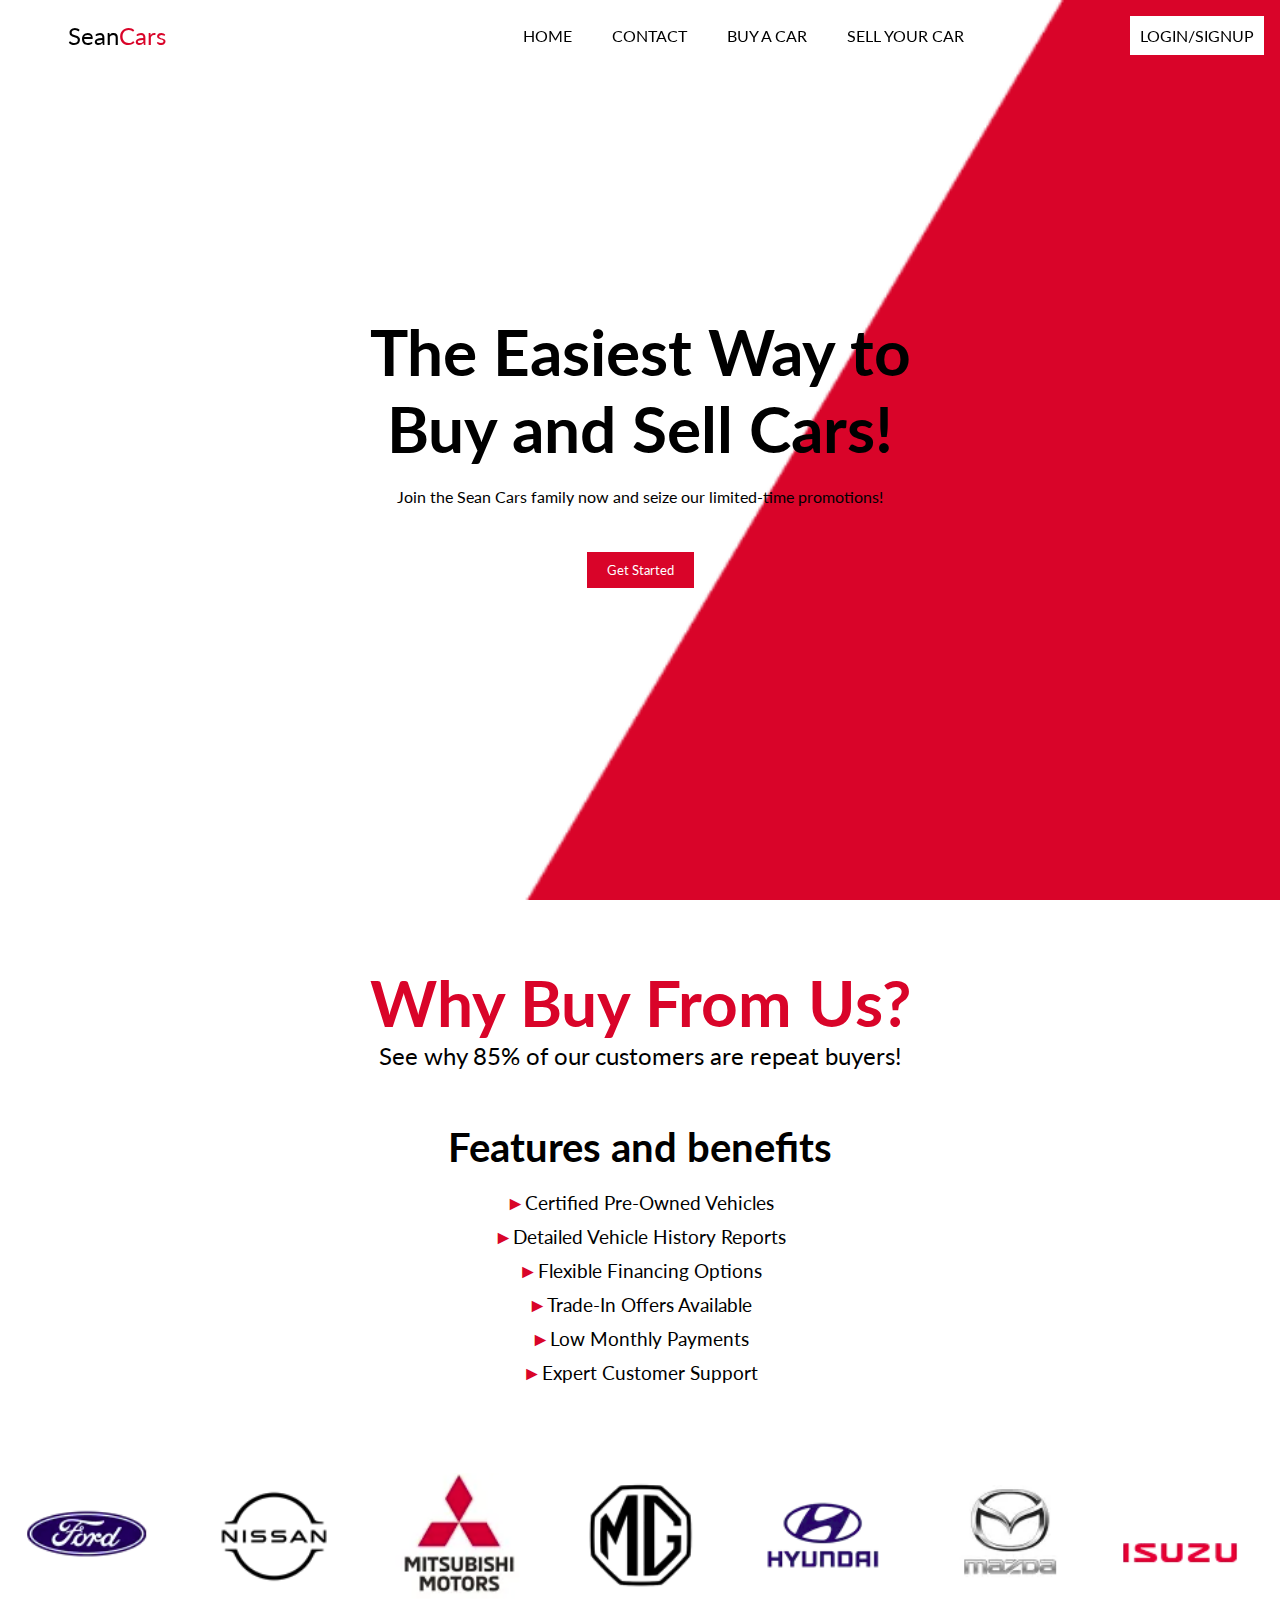
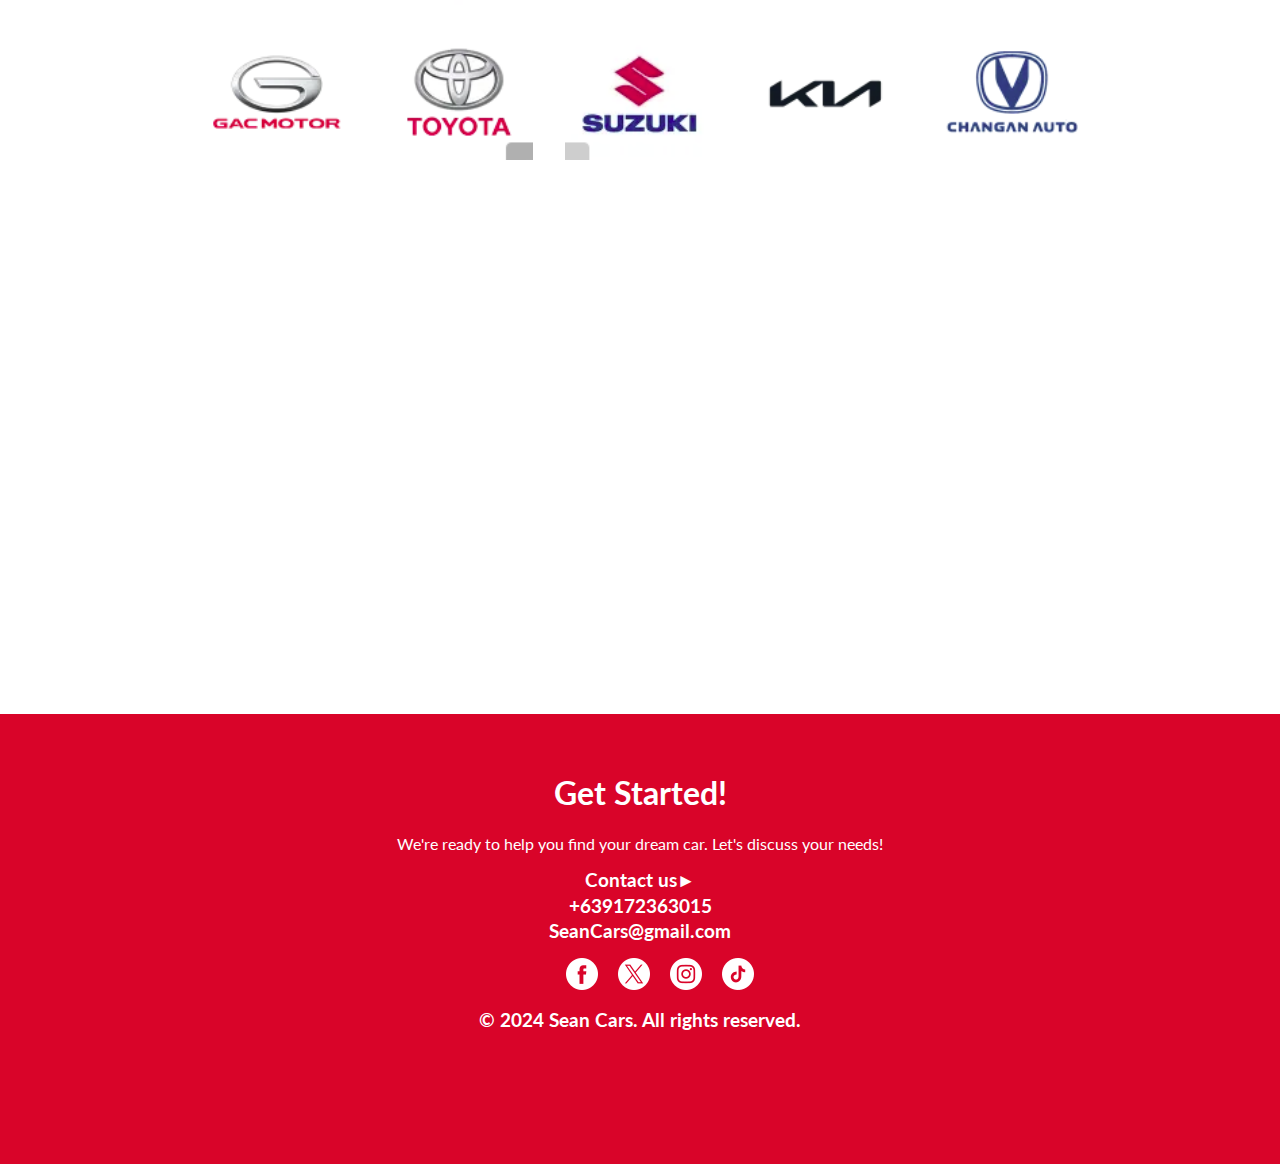
<file: index.html>
<!DOCTYPE html>
<html lang="en">
<head>
    <meta charset="UTF-8">
    <meta name="viewport" content="width=device-width, initial-scale=1.0">
    <title>SeanCars</title>
    <link rel="stylesheet" href="style.css">
    <link rel="stylesheet" href="https://cdnjs.cloudflare.com/ajax/libs/font-awesome/5.15.4/css/all.min.css">
</head>
<body>
    <header>
        
        

        <nav>
            <a href="index.html">    
                <p id="logo" style="margin-left: 3rem;">Sean<span>Cars</span></p>
            </a>
          
            <input type="checkbox" id="sidebar-active" style="visibility: hidden;">
            <label for="sidebar-active" class="open-sidebar-button">
                <svg xmlns="http://www.w3.org/2000/svg" height="32px" viewBox="0 -960 960 960" width="32px" fill="#d90429">
                    <path d="M120-240v-80h720v80H120Zm0-200v-80h720v80H120Zm0-200v-80h720v80H120Z" />
                </svg>
            </label>
    
            <div class="links-container">
                <label for="sidebar-active" class="close-sidebar-button">
                    <svg xmlns="http://www.w3.org/2000/svg" height="24px" viewBox="0 -960 960 960" width="24px" fill="#d90429"><path d="m256-200-56-56 224-224-224-224 56-56 224 224 224-224 56 56-224 224 224 224-56 56-224-224-224 224Z"/></svg>
                </label>
    
                <li><a href="index.html" class="active">HOME</a></li>
                <li><a href="#CONTACT">CONTACT</a></li>
                <li><a href="buy.html">BUY A CAR</a></li>
                <li><a href="sell.html">SELL YOUR CAR</a></li>
                <button class="logSign" id="loginButton" style="visibility: visible;" onclick="openLogin()">LOGIN/SIGNUP</button>
            </div>
           
        </nav>
    </header>


    <div class="bodySignup" style="display: none;">
        <div class="signUp-form">
            <h2>SIGNUP</h2>
            <p id="closeBtn" onclick="closeBTN()" style="color: red;">x</p>
            <form id="userForm" method="GET" >
                <label for="fullName">Full Name:</label>
                <input type="text" id="fullName" name="fullName" required placeholder="Enter your full name">
        
                <label for="email">Email:</label>
                <input type="text" id="email" name="email" required placeholder="Enter your email address">
        
                <label for="contactNo">Contact Number:</label>
                <input type="tel" id="contactNo" name="contactNo" required placeholder="Enter your contact number">

                <label for="password">Password:</label>
                <input type="password" id="password" name="password" required placeholder="Enter your password">
                
                <label for="re-password">Confirm Password:</label>
                <input type="password" id="re-password" name="re-password" required placeholder="Confirm your password">

                <p>Already have an account?<span class="loginPage" onclick="openLogin()">Login</span></p>
                <button type="submit" onclick="handleSignup()">CREATE</button>
            </form>
        </div>
    </div> 


     <div class="bodyLogin" style="display: none;">
        <div class="login-form">
            <h2>LOGIN</h2>
            <p id="closeBtn" onclick="closeBTN()" style="color: red;">x</p>
            <form id="userForm" method="GET">
                
                <label for="email">Email or Phone:</label>
                <input type="email" id="email" name="email" required placeholder="Enter your address">
        
                
                <label for="password">Password:</label>
                <input type="password" id="password" name="password" required placeholder="Enter your password">

                

                <p>Dont have an account?<span class="loginPage" onclick="openSignup()">Create account</span></p>
                <button type="submit" onclick="handleLogin(event)">LOGIN</button>
            </form>
        </div>
    </div>


    <section id="banner">

        <h1>The Easiest Way to <br> Buy and Sell Cars!</span></h1>
        <p>Join the Sean Cars family now and seize our limited-time promotions!</p>
        <button onclick="openLogin()">Get Started</button>
    </section>

    <div class="about_us">
        <div class="head">
            <h1>Why Buy From Us?</h1>
            <p>See why 85% of our customers are repeat buyers!</p>
        </div>

        <div class="features" >
            <h2>Features and benefits</h2>
            
            <ul >
                <li><span>►</span>Certified Pre-Owned Vehicles</li>
                <li><span>►</span>Detailed Vehicle History Reports</li>
                <li><span>►</span>Flexible Financing Options</li>
                <li><span>►</span>Trade-In Offers Available</li>
                <li><span>►</span>Low Monthly Payments</li>
                <li><span>►</span>Expert Customer Support</li>
                <br>
                <br>
            </ul>
        </div>

        <div class="partner_companies">
            <img src="asset/companies/ford.png" alt="">
            <img src="asset/companies/nissan.png" alt="">
            <img src="asset/companies/mitsu.png" alt="">
            <img src="asset/companies/mg.png" alt="">
            <img src="asset/companies/hyundai.png" alt="">
            <img src="asset/companies/mazoa.png" alt="">
        

        
            <img src="asset/companies/isuzu.png" alt="">
            <img src="asset/companies/gacmotor.png" alt="">
            <img src="asset/companies/toyota.png" alt="">
            <img src="asset/companies/suzuki.png" alt="">
            <img src="asset/companies/kn.png" alt="">
            <img src="asset/companies/chang.png" alt="">

        </div>



        

        
    </div>



    <div class="contact_us">
        <br>
        <br>

        <h1>Get Started!</h1>
        <p>We're ready to help you find your dream car. Let's discuss your needs!</p>
        <h3>Contact us►</h3>
        <h3>+639172363015</h3>
        <h3>SeanCars@gmail.com</h3>

        <div class="social_links">
            <ul>
                <a href="http://www.facebook.com" target="_blank" rel="noopener noreferrer"><img src="asset/icons/facebook.png" alt=""></a>
                <a href="http://www.x.com" target="_blank" rel="noopener noreferrer"><img src="asset/icons/x.png" alt=""></a>
                <a href="http://www.instagram.com" target="_blank" rel="noopener noreferrer"><img src="asset/icons/instagram.png" alt=""></a>
                <a href="http://www.tiktok.com" target="_blank" rel="noopener noreferrer"><img src="asset/icons/tiktok.png" alt=""></a>
            </ul>
        </div>
        <h3 id="CONTACT">© 2024 Sean Cars. All rights reserved.
        </h3>
        
    </div> 
    





    <script src="script.js" defer></script>
   
</body>
</html>
</file>
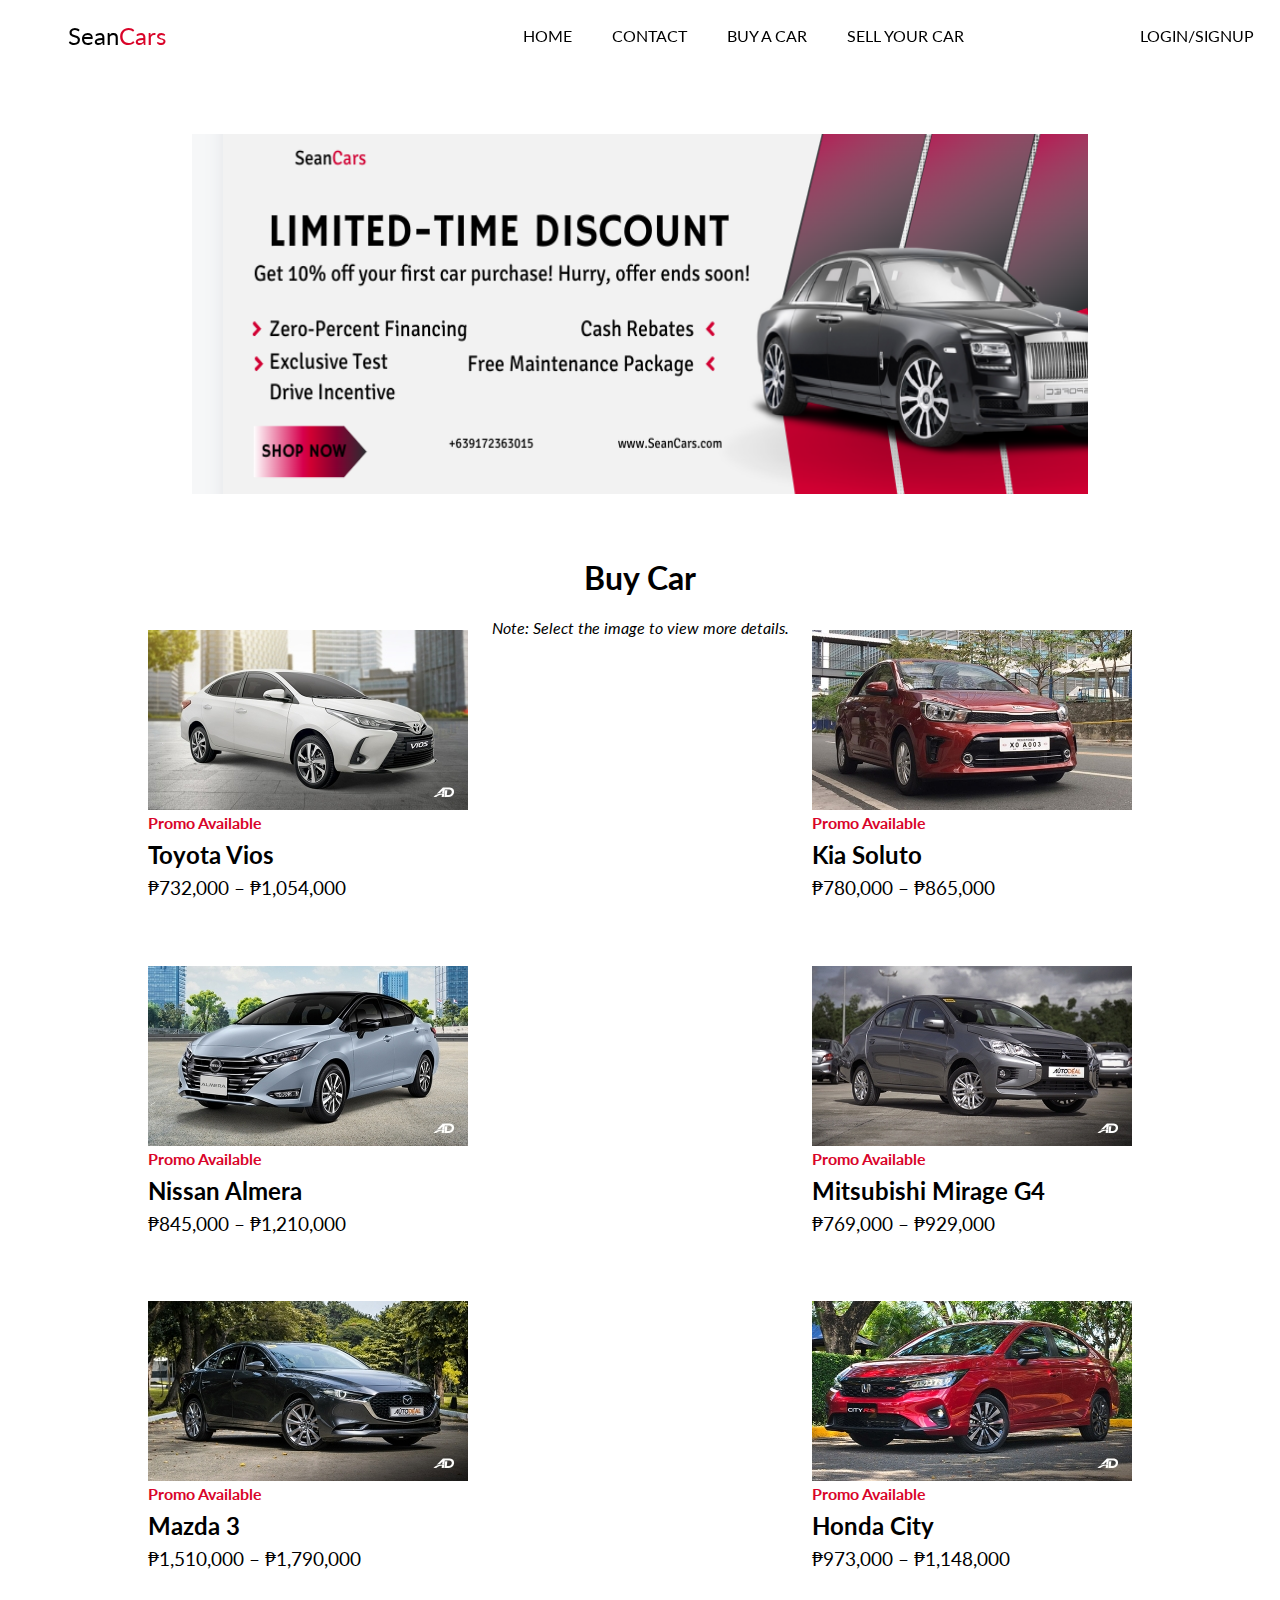
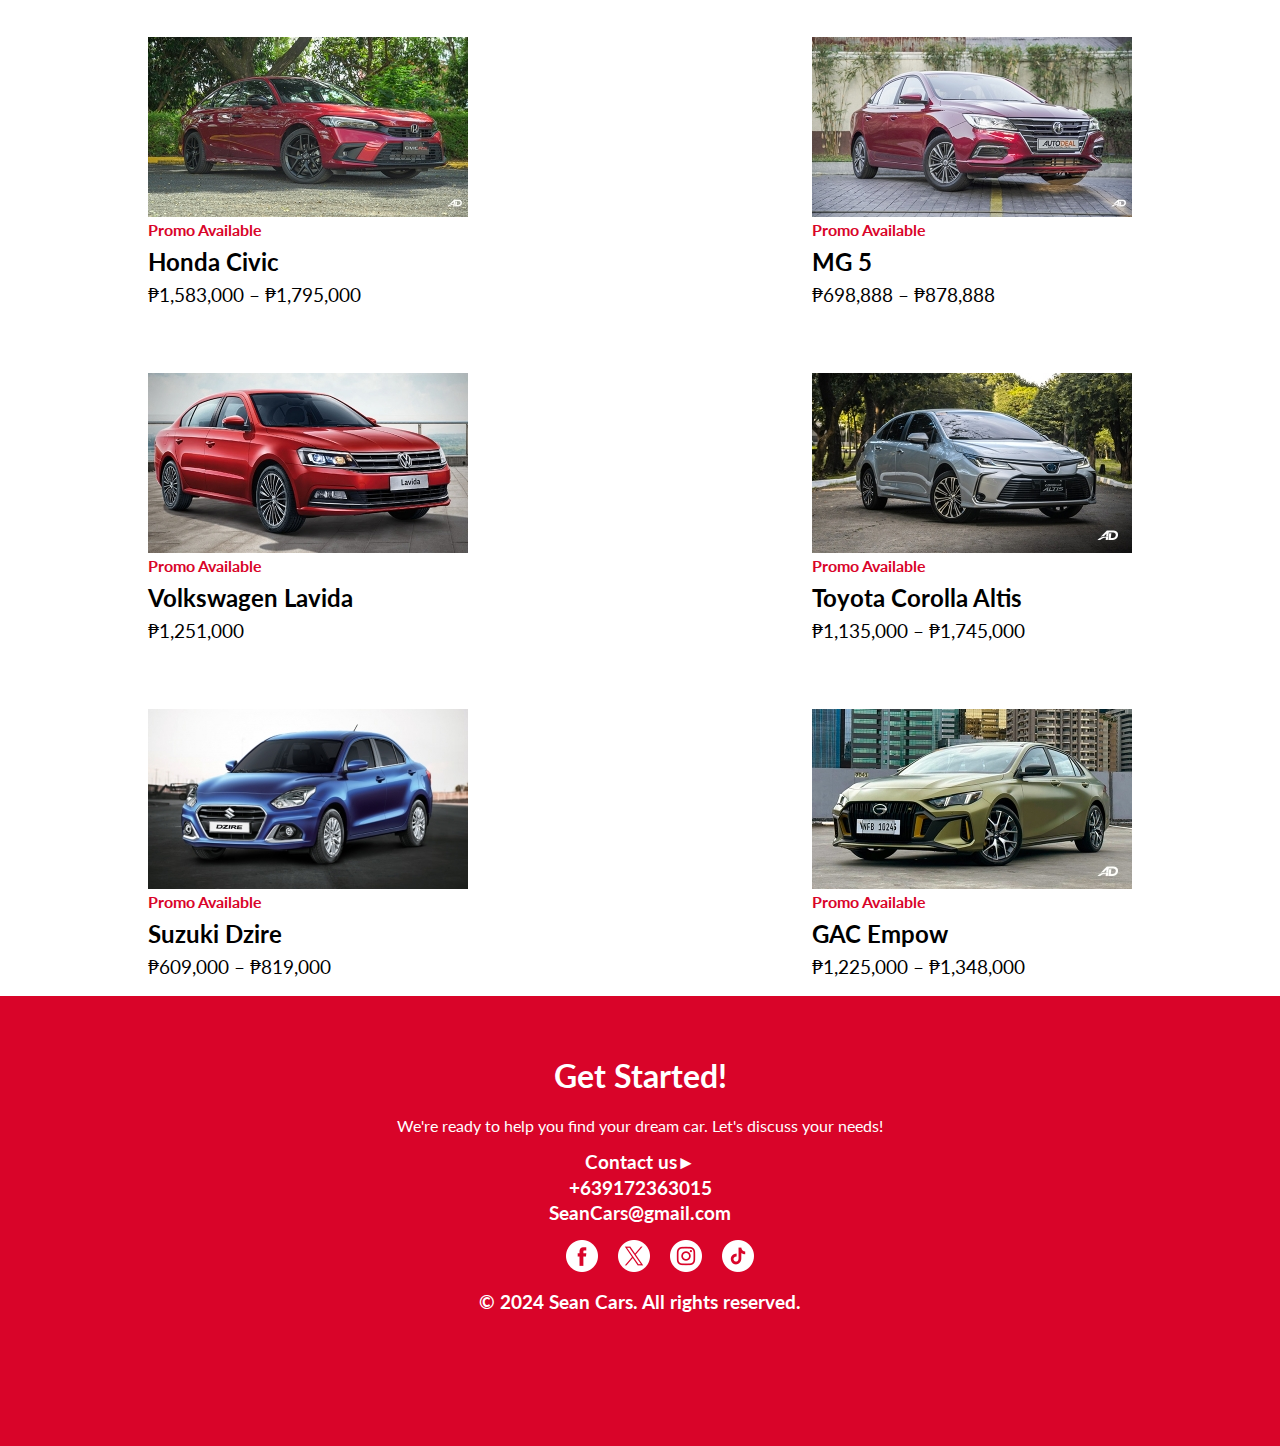
<file: buy.html>
<!DOCTYPE html>
<html lang="en">
<head>
    <meta charset="UTF-8">
    <meta name="viewport" content="width=device-width, initial-scale=1.0">
    <title>SeanCars</title>
    <link rel="stylesheet" href="style.css">
    <link rel="stylesheet" href="https://cdnjs.cloudflare.com/ajax/libs/font-awesome/5.15.4/css/all.min.css">

</head>
<body>

    <header>
        
        <nav>
            <a href="index.html">    
                <p id="logo" style="margin-left: 3rem;">Sean<span>Cars</span></p>
            </a>
          
            <input type="checkbox" id="sidebar-active" style="visibility: hidden;">
            <label for="sidebar-active" class="open-sidebar-button">
                <svg xmlns="http://www.w3.org/2000/svg" height="32px" viewBox="0 -960 960 960" width="32px" fill="#d90429">
                    <path d="M120-240v-80h720v80H120Zm0-200v-80h720v80H120Zm0-200v-80h720v80H120Z" />
                </svg>
            </label>
    
            <div class="links-container">
                <label for="sidebar-active" class="close-sidebar-button">
                    <svg xmlns="http://www.w3.org/2000/svg" height="24px" viewBox="0 -960 960 960" width="24px" fill="#d90429"><path d="m256-200-56-56 224-224-224-224 56-56 224 224 224-224 56 56-224 224 224 224-56 56-224-224-224 224Z"/></svg>
                </label>
    
                <li><a href="index.html" class="active">HOME</a></li>
                <li><a href="#CONTACT">CONTACT</a></li>
                <li><a href="buy.html">BUY A CAR</a></li>
                <li><a href="sell.html">SELL YOUR CAR</a></li>
                <button  class="logSign" id="loginButton" style="visibility: visible;" onclick="openLogin()">LOGIN/SIGNUP</button>
            </div>
           
        </nav>
    </header>


    <div class="bodySignup" style="display: none;">
        <div class="signUp-form">
            <h2>SIGNUP</h2>
            <p id="closeBtn" onclick="closeBTN()" style="color: red;">x</p>
            <form id="userForm" method="GET" >
                <label for="fullName">Full Name:</label>
                <input type="text" id="fullName" name="fullName" required placeholder="Enter your full name">
        
                <label for="email">Email:</label>
                <input type="text" id="email" name="email" required placeholder="Enter your email address">
        
                <label for="contactNo">Contact Number:</label>
                <input type="tel" id="contactNo" name="contactNo" required placeholder="Enter your contact number">

                <label for="password">Password:</label>
                <input type="password" id="password" name="password" required placeholder="Enter your password">
                
                <label for="re-password">Confirm Password:</label>
                <input type="password" id="re-password" name="re-password" required placeholder="Confirm your password">

                <p>Already have an account?<span class="loginPage" onclick="openLogin()">Login</span></p>
                <button type="submit" onclick="handleSignup()">CREATE</button>
            </form>
        </div>
    </div> 


     <div class="bodyLogin" style="display: none;">
        <div class="login-form">
            <h2>LOGIN</h2>
            <p id="closeBtn" onclick="closeBTN()" style="color: red;">x</p>
            <form id="userForm" method="GET">
                
                <label for="email">Email or Phone:</label>
                <input type="email" id="email" name="email" required placeholder="Enter your address">
        
                
                <label for="password">Password:</label>
                <input type="password" id="password" name="password" required placeholder="Enter your password">

                

                <p>Dont have an account?<span class="loginPage" onclick="openSignup()">Create account</span></p>
                <button type="submit" onclick="handleLogin(event)">LOGIN</button>
            </form>
        </div>
    </div>



   

    <section id="buyBanner">
        <img src="asset/banner.png" alt="">
        <h1>Buy Car</h1>
        <p><em>Note: Select the image to view more details.</em></p>
    </section>

    <div class="display_cars">
        <div class="offered_cars">
            <img onclick="getCarDetails()" src="asset/offeCars/1.jpg" alt="">
            <h4>Promo Available</h4>
            <h2 class="name">Toyota Vios</h2>
            <h3 class="price">₱732,000 – ₱1,054,000</h3>
            <p id="brand" style="display: none;">Toyota</p>
            <p id="location" style="display: none;">Paris, France</p>
            <p id="date" style="display: none;">12.05.2023</p>
            <img src="asset/offeCars/1-buy.jpg" id="displayImg" style="display: none;">
        </div>

        <div class="offered_cars ">
            <img onclick="getCarDetails()" src="asset/offeCars/2.jpg" alt="">
            <h4>Promo Available</h4>
            <h2 class="name">Kia Soluto</h2>
            <h3 class="price">₱780,000 – ₱865,000</h3>
            <p id="brand" style="display: none;">Kia Motors</p>
            <p id="location" style="display: none;">London, UK</p>
            <p id="date" style="display: none;">15.06.2023</p>
            <img src="asset/offeCars/2-buy.jpg" id="displayImg" style="display: none;">
        </div>

        <div class="offered_cars ">
            <img onclick="getCarDetails()" src="asset/offeCars/3.jpg" alt="">
            <h4>Promo Available</h4>
            <h2 class="name">Nissan Almera</h2>
            <h3 class="price">₱845,000 – ₱1,210,000</h3>
            <p id="brand" style="display: none;">Nissan</p>
            <p id="location" style="display: none;">Tokyo, Japan</p>
            <p id="date" style="display: none;">20.07.2023</p>
            <img src="asset/offeCars/3-buy.jpg" id="displayImg" style="display: none;">
        </div>

        <div class="offered_cars ">
            <img onclick="getCarDetails()" src="asset/offeCars/4.jpg" alt="">
            <h4>Promo Available</h4>
            <h2 class="name">Mitsubishi Mirage G4</h2>
            <h3 class="price">₱769,000 – ₱929,000</h3>
            <p id="brand" style="display: none;">Mitsubishi</p>
            <p id="location" style="display: none;">New York, USA</p>
            <p id="date" style="display: none;">25.08.2023</p>
            <img src="asset/offeCars/4-buy.jpg" id="displayImg" style="display: none;">

        </div>

        <div class="offered_cars ">
            <img onclick="getCarDetails()" src="asset/offeCars/5.jpg" alt="">
            <h4>Promo Available</h4>
            <h2 class="name">Mazda 3</h2>
            <h3 class="price">₱1,510,000 – ₱1,790,000</h3>
            <p id="brand" style="display: none;">Mazda Motor Corporation</p>
            <p id="location" style="display: none;">Sydney, Australia</p>
            <p id="date" style="display: none;">30.09.2023</p>
            <img src="asset/offeCars/5-buy.jpg" id="displayImg" style="display: none;">

        </div>

        <div class="offered_cars ">
            <img onclick="getCarDetails()" src="asset/offeCars/6.jpg" alt="">
            <h4>Promo Available</h4>
            <h2 class="name">Honda City</h2>
            <h3 class="price">₱973,000 – ₱1,148,000</h3>
            <p id="brand" style="display: none;">Honda</p>
            <p id="location" style="display: none;">Berlin, Germany</p>
            <p id="date" style="display: none;">05.10.2023</p>
            <img src="asset/offeCars/6-buy.jpg" id="displayImg" style="display: none;">
        </div>

        <div class="offered_cars ">
            <img onclick="getCarDetails()" src="asset/offeCars/7.jpg" alt="">
            <h4>Promo Available</h4>
            <h2 class="name">Honda Civic</h2>
            <h3 class="price">₱1,583,000 – ₱1,795,000</h3>
            <p id="brand" style="display: none;">Honda</p>
            <p id="location" style="display: none;">Toronto, Canada</p>
            <p id="date" style="display: none;">12.11.2023</p>
            <img src="asset/offeCars/7-buy.jpg" id="displayImg" style="display: none;">
        </div>

        <div class="offered_cars ">
            <img onclick="getCarDetails()" src="asset/offeCars/8.jpg" alt="">
            <h4>Promo Available</h4>
            <h2 class="name">MG 5</h2>
            <h3 class="price">₱698,888 – ₱878,888</h3>
            <p id="brand" style="display: none;">SAIC Motor</p>
            <p id="location" style="display: none;">Mumbai, India</p>
            <p id="date" style="display: none;">22.01.2023</p>
            <img src="asset/offeCars/8-buy.jpg" id="displayImg" style="display: none;">
        </div>

        <div class="offered_cars ">
            <img onclick="getCarDetails()" src="asset/offeCars/9.jpg" alt="">
            <h4>Promo Available</h4>
            <h2 class="name">Volkswagen Lavida</h2>
            <h3 class="price">₱1,251,000</h3>
            <p id="brand" style="display: none;">Volkswagen</p>
            <p id="location" style="display: none;">Rio de Janeiro, Brazil</p>
            <p id="date" style="display: none;">28.02.2023</p>
            <img src="asset/offeCars/9-buy.jpg" id="displayImg" style="display: none;">
        </div>

        <div class="offered_cars ">
            <img onclick="getCarDetails()" src="asset/offeCars/10.jpg" alt="">
            <h4>Promo Available</h4>
            <h2 class="name">Toyota Corolla Altis</h2>
            <h3 class="price">₱1,135,000 – ₱1,745,000</h3>
            <p id="brand" style="display: none;">Toyota</p>
            <p id="location" style="display: none;">Beijing, China</p>
            <p id="date" style="display: none;">09.04.2023</p>
            <img src="asset/offeCars/10-buy.jpg" id="displayImg" style="display: none;">
        </div>

        <div class="offered_cars ">
            <img onclick="getCarDetails()" src="asset/offeCars/11.jpg" alt="">
            <h4>Promo Available</h4>
            <h2 class="name">Suzuki Dzire</h2>
            <h3 class="price">₱609,000 – ₱819,000</h3>
            <p id="brand" style="display: none;">Suzuki</p>
            <p id="location" style="display: none;">Mexico City, Mexico</p>
            <p id="date" style="display: none;">19.06.2023</p>
            <img src="asset/offeCars/11-buy.jpg" id="displayImg" style="display: none;">
        </div>

        <div class="offered_cars ">
            <img onclick="getCarDetails()" src="asset/offeCars/12.jpg" alt="">
            <h4>Promo Available</h4>
            <h2 class="name">GAC Empow</h2>
            <h3 class="price">₱1,225,000 – ₱1,348,000</h3>
            <p id="brand" style="display: none;">GAC Motor</p>
            <p id="location" style="display: none;">Beijing, China</p>
            <p id="date" style="display: none;">04.09.2023</p>
            <img src="asset/offeCars/12-buy.jpg" id="displayImg" style="display: none;">
        </div>


    </div>



    



    <div class="contact_us">
        <br>
        <br>

        <h1>Get Started!</h1>
        <p>We're ready to help you find your dream car. Let's discuss your needs!</p>
        <h3>Contact us►</h3>
        <h3>+639172363015</h3>
        <h3>SeanCars@gmail.com</h3>

        <div class="social_links">
            <ul>
                <a href="http://www.facebook.com" target="_blank" rel="noopener noreferrer"><img src="asset/icons/facebook.png" alt=""></a>
                <a href="http://www.x.com" target="_blank" rel="noopener noreferrer"><img src="asset/icons/x.png" alt=""></a>
                <a href="http://www.instagram.com" target="_blank" rel="noopener noreferrer"><img src="asset/icons/instagram.png" alt=""></a>
                <a href="http://www.tiktok.com" target="_blank" rel="noopener noreferrer"><img src="asset/icons/tiktok.png" alt=""></a>
            </ul>
        </div>
        <h3 id="CONTACT">© 2024 Sean Cars. All rights reserved.
        </h3>
        
    </div>
    




   
        


    <script src="script.js" defer></script>
    
    
</body>
</html>
</file>
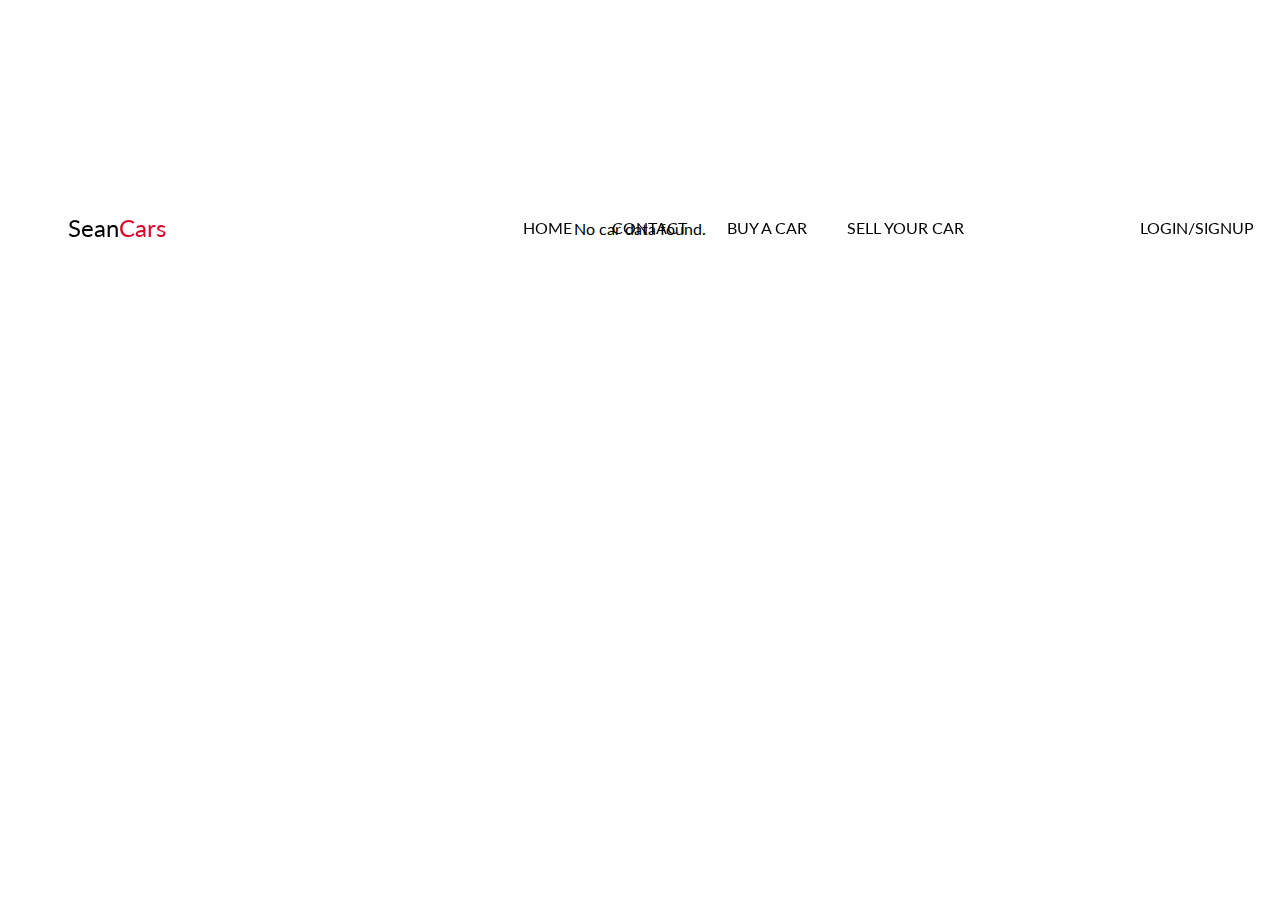
<file: buyDetails.html>
<!DOCTYPE html>
<html lang="en">
<head>
    <meta charset="UTF-8">
    <meta name="viewport" content="width=device-width, initial-scale=1.0">
    <title>SeanCars</title>
    <link rel="stylesheet" href="style.css">
    <link rel="stylesheet" href="https://cdnjs.cloudflare.com/ajax/libs/font-awesome/5.15.4/css/all.min.css">
</head>
<body>
    <header>
        
        <nav>
            <a href="index.html">    
                <p id="logo" style="margin-left: 3rem;">Sean<span>Cars</span></p>
            </a>
          
            <input type="checkbox" id="sidebar-active" style="visibility: hidden;">
            <label for="sidebar-active" class="open-sidebar-button">
                <svg xmlns="http://www.w3.org/2000/svg" height="32px" viewBox="0 -960 960 960" width="32px" fill="#d90429">
                    <path d="M120-240v-80h720v80H120Zm0-200v-80h720v80H120Zm0-200v-80h720v80H120Z" />
                </svg>
            </label>
    
            <div class="links-container">
                <label for="sidebar-active" class="close-sidebar-button">
                    <svg xmlns="http://www.w3.org/2000/svg" height="24px" viewBox="0 -960 960 960" width="24px" fill="#d90429"><path d="m256-200-56-56 224-224-224-224 56-56 224 224 224-224 56 56-224 224 224 224-56 56-224-224-224 224Z"/></svg>
                </label>
    
                <li><a href="index.html" class="active">HOME</a></li>
                <li><a href="#CONTACT">CONTACT</a></li>
                <li><a href="buy.html">BUY A CAR</a></li>
                <li><a href="sell.html">SELL YOUR CAR</a></li>
                <button class="logSign" id="loginButton" style="visibility: visible;" onclick="openLogin()">LOGIN/SIGNUP</button>
            </div>
           
        </nav>
    </header>


    <div class="bodySignup" style="display: none;">
        <div class="signUp-form">
            <h2>SIGNUP</h2>
            <p id="closeBtn" onclick="closeBTN()" style="color: red;">x</p>
            <form id="userForm" method="GET" >
                <label for="fullName">Full Name:</label>
                <input type="text" id="fullName" name="fullName" required placeholder="Enter your full name">
        
                <label for="email">Email:</label>
                <input type="text" id="email" name="email" required placeholder="Enter your email address">
        
                <label for="contactNo">Contact Number:</label>
                <input type="tel" id="contactNo" name="contactNo" required placeholder="Enter your contact number">

                <label for="password">Password:</label>
                <input type="password" id="password" name="password" required placeholder="Enter your password">
                
                <label for="re-password">Confirm Password:</label>
                <input type="password" id="re-password" name="re-password" required placeholder="Confirm your password">

                <p>Already have an account?<span class="loginPage" onclick="openLogin()">Login</span></p>
                <button type="submit" onclick="handleSignup()">CREATE</button>
            </form>
        </div>
    </div> 


     <div class="bodyLogin" style="display: none;">
        <div class="login-form">
            <h2>LOGIN</h2>
            <p id="closeBtn" onclick="closeBTN()" style="color: red;">x</p>
            <form id="userForm" method="GET">
                
                <label for="email">Email or Phone:</label>
                <input type="email" id="email" name="email" required placeholder="Enter your address">
        
                
                <label for="password">Password:</label>
                <input type="password" id="password" name="password" required placeholder="Enter your password">

                

                <p>Dont have an account?<span class="loginPage" onclick="openSignup()">Create account</span></p>
                <button type="submit" onclick="handleLogin(event)">LOGIN</button>
            </form>
        </div>
    </div>




    <div class="wrapper">
        <div class="description">
            <div class="image-space">
                <img src="asset/offeCars/1-buy.jpg" id="setImage">
            </div>
            
            <div class="details">
                <h3 style="color: #d90429;" id="setBrand">Brand</h3>
                
                <h1 class="setName">Car Name</h1> 
                <h2 class="setPrice">Car Price</h2> 
    
                <ul class="list-links">
                    <li id="setLocation"><img src="asset/icons/location.png"  >London,UK</li>
                    <li id="setDate"><img src="asset/icons/calendar.png" >6.19.2022</li>
                    <li ><img src="asset/icons/share.png" > Share</li>
                </ul>
                <p>Lorem ipsum dolor sit, amet consectetur adipisicing elit. Natus ex dolore, dolores nostrum debitis facilis in! Libero sequi rem repudiandae, fuga dolorem sit dolor quidem iure! Asperiores exercitationem praesentium temporibus?</p>
                
             <button >CONTACT SELLER</button>
            </div>

        </div>
    </div>

    
  

   

    

    




    


    <script src="script.js"></script>
</body>
</html>
</file>
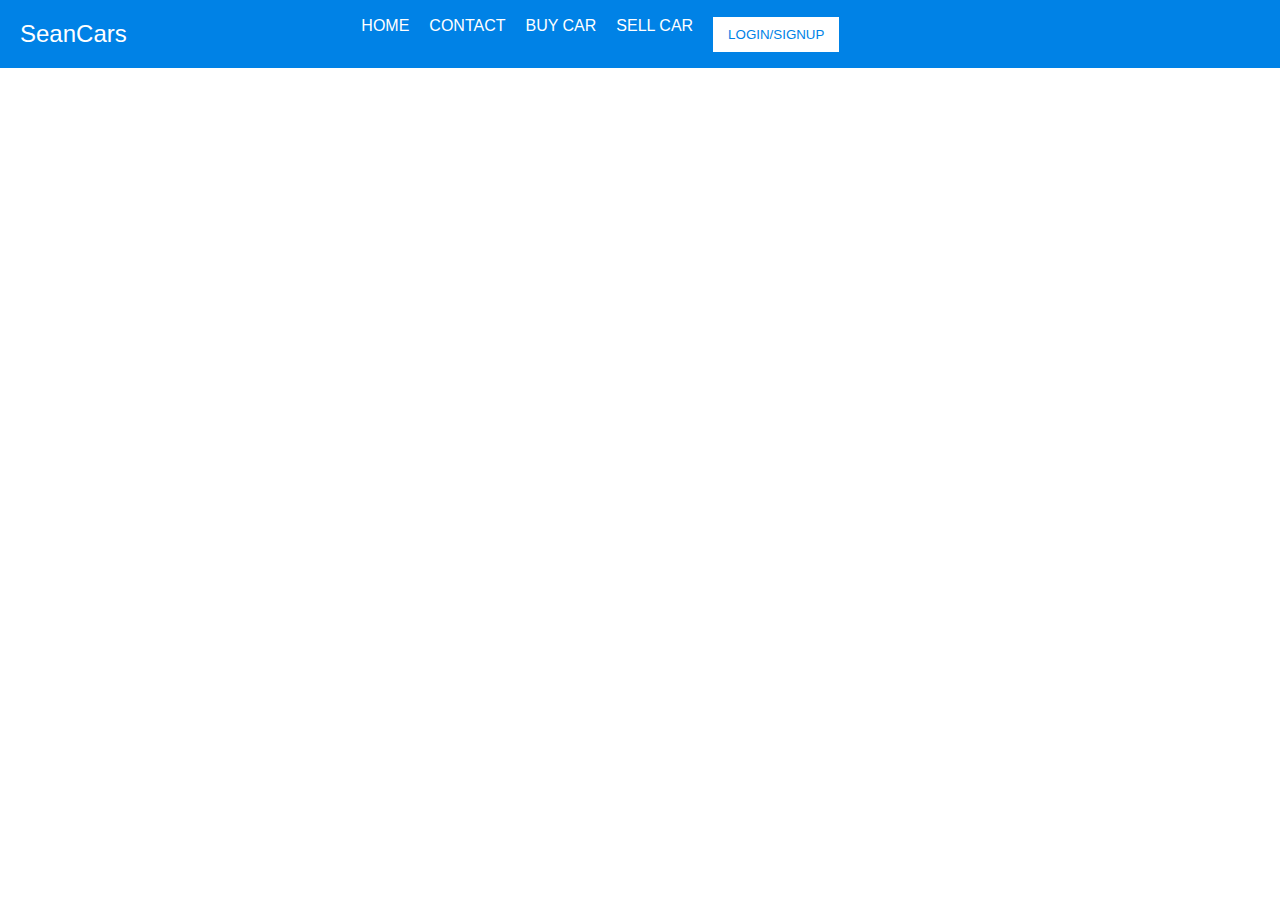
<file: sample.html>
<!DOCTYPE html>
<html lang="en">
<head>
    <meta charset="UTF-8">
    <meta name="viewport" content="width=device-width, initial-scale=1.0">
    <link rel="stylesheet" href="https://cdnjs.cloudflare.com/ajax/libs/font-awesome/5.15.4/css/all.min.css">
    <style>
        body {
    margin: 0;
    font-family: Arial, sans-serif;
}

.navbar {
    height: 3rem;
    background-color: #0082e6;
    display: flex;
    justify-content: space-between;
    align-items: center;
    padding: 10px 20px;
}

#logo {
    color: white;
    font-size: 24px;
}

.nav-links {
    list-style: none;
    display: flex;
    margin: 0;
}

.nav-links li {
    margin-right: 20px;
}

.nav-links a {
    color: white;
    text-decoration: none;
}

.logSign {
    background-color: #fff;
    color: #0082e6;
    border: none;
    padding: 10px 15px;
    cursor: pointer;
}
.navbar a{
    text-decoration: none;
}

.navbar-toggler {
    display: none; /* Hidden by default */
    
}

/* Responsive Styles */
@media (max-width: 768px) {
    .nav-links {
        display: none; /* Hide links by default */
        flex-direction: column; /* Stack links vertically */
        position: absolute; /* Positioning for dropdown */
        background-color: #0082e6; /* Background color */
        width: 100%; /* Full width */
        top: 60px; /* Position below the navbar */
        left: 0; /* Align left */
        z-index: 1; /* Ensure it appears above other elements */
        padding-left: 0; /* Remove left padding */
        margin-top: 10px; /* Add some spacing from navbar */
        
    }

    .nav-links.active {
        display: flex; /* Show links when active */
        height: 100vh;
        text-align: center;
        
    }

    .navbar-toggler {
        justify-content: center;
        display: block; /* Show hamburger icon on small screens */
        background-color: transparent; /* Transparent background */
        border: none; /* No border */
        color:white; /* Icon color */
        font-size: 24px; /* Icon size */
        cursor: pointer; /* Pointer cursor */
    }
    /* Change the color of the hamburger icon */
.navbar-toggler i {
    color: #ff0000; /* Replace with your desired color */
}
}
    </style><!-- Link to your CSS file -->
    <title>Responsive Navbar</title>
</head>
<body>

<div class="navbar">
    <a href="index.html">    
        <p id="logo" style="text-decoration: none;">Sean<span>Cars</span></p>
    </a>
    <ul class="nav-links">
        <li><a href="index.html">HOME</a></li>
        <li><a href="#CONTACT">CONTACT</a></li>
        <li><a href="buy.html">BUY CAR</a></li>
        <li><a href="sell.html">SELL CAR</a></li>
        <button class="logSign" id="loginButton" onclick="openLogin()">LOGIN/SIGNUP</button>
    </ul>
    
    <p id="username" style="display: none;">name</p>
    <img src="asset/profile-default.png" class="user-profile" style="visibility: hidden;" onclick="onSet()">
    <div id="userSettings" style="display: none;">
        <ul>
            <li>Profile</li>
            <li>Settings</li>
            <li><a href="#" onclick="logout()">Logout</a></li>
        </ul>
    </div>
    <button class="navbar-toggler" id="hamburgerIcon" onclick="toggleMenu()">
        <i class="fas fa-bars"></i> <!-- Font Awesome Hamburger Icon -->
    </button>
</div>


</body>
</html>

<script>// script.js

    function toggleMenu() {
        const navLinks = document.querySelector('.nav-links');
        navLinks.classList.toggle('active'); // Toggle the 'active' class to show/hide links
    }</script>
</file>
<file: style.css>
@import url("https://fonts.googleapis.com/css2?family=Lato:ital,wght@0,100;0,300;0,400;0,700;0,900;1,100;1,300;1,400;1,700;1,900&display=swap");

* {
  box-sizing: border-box;
  font-family: "lato", sans-serif;
}
:root {
  --primary-color: white;
  --secondary-color: #d90429;
  --font-color: black;
  --hover: #d80444;
}
html {
  scroll-behavior: smooth;
}
body {
  margin: 0;
  font-family: "Karla", sans-serif;
  overflow-x: hidden;
}

/* ------------------- Navigation Bar ------------------- */

.loginPage {
  color: var(--secondary-color);
  cursor: pointer;
  margin-left: 0.5rem;
}

#logo {
  font-size: 1.5rem;
  color: var(--font-color);
}

#logo span {
  color: var(--secondary-color);
}

nav{
  height: 70px;
  background-color:transparent;
  display:flex;
  justify-content: flex-end;
  align-items: center;
  z-index: 100;
  position: fixed;
  width: 100%;
  justify-content:space-around;
  align-items: center;
}
nav img {
  max-width: 25vh;
  max-height: 25vh;
  margin-left: 2rem;
}
.links-container{
  height: 100%;
  width: 100%;
  display: flex;
  justify-content: center;
  flex-direction: row;
  align-items: center;
}

nav a{
  height: 100%;
  padding: 0 20px;
  display: flex;
  align-items: center;
  text-decoration: none;
  color: black;

}
.links-container li{
  list-style-type: none;
  transition: color 0.5 ease;
}
.links-container a:hover{
  text-decoration: underline;
    text-decoration-color: var(--secondary-color);
    text-decoration-thickness: 5px;   
    color: var(--secondary-color);
    filter: brightness(120%);
}


.open-sidebar-button,.close-sidebar-button{
  padding: 0 20px;
  display: none;
}

.custom-signup-btn {
  border: none;
  background-color: var(--accent-color);
  color: white;
  padding:0.8rem 1.3rem;
  border-radius: 9999px;
  font-weight: 600;
  text-decoration: none;
  transition: background-color 0.2s;
  cursor: pointer;
}

.custom-signup-btn:hover {
  color: white;
  background-color: var(--hover-color);
  
}
@media (max-width:580px) {
  .custom-signup-btn{
    margin-left: 10px;
    background-color: var(--main-color);
    color: var(--font-color);
  }
  .custom-signup-btn:hover{
    text-decoration: underline;
    text-decoration-color: var(--accent-color);
    text-decoration-thickness: 0.3rem;
    color: var(--accent-color);
  }
  .logSign{
    position: static !important;
    margin-left: 5rem;
  }
  .links-container{
      
      justify-content: flex-start;
      width: 250px;
      flex-direction: column;
      align-items: flex-start;
      position: fixed;
      top: 0;
      right: -100%;
      z-index: 100;
      transition: 0.75s ease-out ;
      background-color: var(--primary-color);
      box-shadow: -5px 0 5px rgba(0, 0, 0, 0.25);
      
  }
  nav a{
      box-sizing: border-box;
      height: auto;
      width: 100%;
      padding: 20px 30px;
      justify-content: flex-start;
  } 
  .open-sidebar-button,.close-sidebar-button{
      padding: 20px;
      display: block;
      cursor: pointer;
  }
  #sidebar-active:checked ~ .links-container{
      right: 0;
  }
}


nav img {
  max-width: 25vh;
  max-height: 25vh;
  margin-left: 2rem;
}

.logSign{
  color: var(--font-color);
  padding: 10px;
  background-color: var(--primary-color);
  border: none;
  font-size: 16px;
  position: absolute;
  right: 1rem;
 
  
}
.logSign:hover{
  color: var(--primary-color);
  background-color: var(--hover);
}

.user-profile {
  height: 2rem;
  width: 2rem;
  position: absolute;
  right: 2rem;
  cursor: pointer;
}


#userSettings {
  background-color: var(--primary-color);
  position: absolute;
  right: 5rem;
  top: 3.5rem;
}

#userSettings ul {
  list-style-type: none;
  padding: 0;
  margin: 0;
}

#userSettings li {
  padding: 0.5rem;
  cursor: pointer;
}

#userSettings li:hover {
  color: var(--primary-color);
  background-color: var(--hover);
  
}
@media (max-width:900px) {
  .logSign{
    position: static !important;
    margin-left: 5rem;
  }}
@media (max-width:768px) {
  .logSign{
    position: static !important;
    margin-left: 5rem;
  }
  .nav-links{
    display: none;
  }
  .navbar-toggler{
    display: block;
    color: black;
  }
  .sidebar ul{
    list-style-type: none;
    padding: 0;
    margin-top: 10%;
  }
  .sidebar li{
    width: 100%;
    padding: 10px;

  }
  
  .sidebar a{
    padding: 10px;
    margin: 10px;
    color: var(--font-color);

  }
  .logSign{
    text-align: center;
   
    margin: 0;
  }
  .sidebar li:hover{
    background-color: var(--hover);
  }
  #x{
    font-size: 25px;
    cursor: pointer;
  }
  .sidebar{
    display: none;
    flex-direction: column;
    position: fixed;
    top: 0;
    right: 0;
    width: 250px;
    height: 100vh;
    z-index: 999;
    transition: right 0.5s ease-in-out 5s;
    background-color: white;
    box-shadow: -10px 0 10px rgba(0, 0, 0, 0.1);
  }
}

/* ------------------- Home Page ------------------- */
#banner {
  height: 100vh;
  width: 100vw;
  background-image: url("asset/background-ni-paploy.png");
  background-position: center;
  background-repeat: no-repeat;
  background-size: cover;
  display: flex;
  flex-direction: column;
  justify-content: center;
  align-items: center;
  text-align: center;
}

#banner h1 {
  font-size: 4rem;
  margin: 0;
}

#banner p {
  position: relative;
  margin-top: 20px;
}

#banner button {
  position: relative;
  padding: 10px 20px;
  background-color: var(--secondary-color);
  border: none;
  color: var(--primary-color);
  cursor: pointer;
  margin-top: 30px;
}

#banner button:hover {
  background-color: var(--hover);
  filter: brightness(120%);
}

@media (max-width: 768px) {
  #banner h1 {
    font-size: 2.5rem;
    line-height: 1.2;
  }

  #banner p {
    font-size: 1.2rem;
    margin-top: 10px;
  }

  #banner button {
    padding: 12px;
    font-size: 1rem;
    width: 80%;
    max-width: 300px;
  }
}

@media (max-width: 480px) {
  #banner h1 {
    font-size: 2rem;
  }

  #banner p {
    font-size: 1rem;
    margin-top: 5px;
  }

  #banner button {
    width: 90%;
    padding: 15px;
    font-size: 1.1rem;
  }
}

.about_us {
  height: 150vh;
  width: 100vw;
  background-color: white;
}

.head h1 {
  display: flex;
  justify-content: center;
  margin-top: 5%;
  font-size: 4rem;
  margin-bottom: 0;
  color: var(--secondary-color);
}
.head p {
  display: flex;
  justify-content: center;
  font-size: 1.5rem;
  margin: 0;
}
.features {
  padding: 20px;
  text-align: center;
}

.features h2 {
  display: flex;
  justify-content: center;
  font-size: 2.5rem;
  margin-bottom: 20px;
}

.features ul {
  list-style-type: none;
  display: block;
  width: 80%;
  max-width: 600px;
  margin: 0 auto;
  padding: 0;
}

.features ul li {
  font-size: 1.2rem;
  margin: 10px 0;
}

.features ul span {
  color: var(--secondary-color);
}

@media (max-width: 768px) {
  .head p {
    font-size: 1.2rem;
  }
  .head h1 {
    font-size: 3rem;
  }
  .features h2 {
    font-size: 2rem;
    margin-bottom: 15px;
  }

  .features ul li {
    font-size: 1rem;
    margin: 8px 0;
  }
}

@media (max-width: 480px) {
  .features h2 {
    font-size: 1.5rem;
    margin-bottom: 10px;
  }

  .features ul {
    width: 90%;
  }

  .features ul li {
    font-size: 0.9rem;
    margin: 5px 0;
  }
}
.partner_companies {
  display: flex;
  justify-content: center;
  flex-wrap: wrap;
  margin: 20px 0;
}

.partner_companies img {
  margin: 0 1rem;
  max-width: 100%;
  height: auto;
  flex: 0 1 150px;
}

@media (max-width: 768px) {
  .partner_companies img {
    flex: 0 1 120px;
    margin: 0 0.5rem;
  }
}

@media (max-width: 480px) {
  .partner_companies img {
    flex: 0 1 100px;
    margin: 0 0.3rem;
  }
}

.contact_us {
  height: 50vh;
  width: 100vw;
  background-color: var(--secondary-color);
  color: var(--primary-color);
}
.contact_us h1 {
  display: flex;
  justify-content: center;
}
.contact_us p {
  display: flex;
  justify-content: center;
}
.contact_us h3 {
  display: flex;
  justify-content: center;
  margin: 3px;
}
.social_links ul {
  display: flex;
  justify-content: center;
}
.social_links ul a {
  margin: 0 10px;
}

/* ------------------- Buy Page ------------------- */
#buyBanner {
  margin-top: 0; 
  padding-top: 70px;
  height: 70vh;
  width: 100vw;
}
#buyBanner img {
  height: 40vh;
  width: 70vw;
  display: block;
  margin: 5% auto;
}
#buyBanner h1,
p {
  display: flex;
  justify-content: center;
}
.display_cars h4 {
  color: var(--secondary-color);
  margin-bottom: 0;
}

.display_cars h3 {
  font-weight: normal;
}
.display_cars {
  flex: 1;
  height: auto;
  width: 100vw;
  display: grid;
  grid-template-columns: repeat(auto-fit, minmax(400px, 1fr));
  gap: 3rem;
  justify-items: center;
  align-items: center;
}
.offered_cars {
  cursor: pointer;
}
.offered_cars h2 {
  margin-top: 0.5rem;
  margin-bottom: 0.5rem;
}
.offered_cars h3 {
  margin-top: 0;
}
.offered_cars h4 {
  margin: 0;
}

.offered_cars img:hover {
  filter: brightness(120%);
}
.wrapper {
  max-width: 1200px;
  width: 90vw;
  margin: 0 auto;
  padding: 20px;
  cursor: pointer;
  position: relative;
  margin-top: 15%;
  transform: translateY(-10%);
}

.description {
  display: grid;
  grid-template-columns: 1fr;
  gap: 20px;
  background-color: #fff;
  border-radius: 8px;
  padding: 20px;
}

@media (min-width: 768px) {
  .description {
    grid-template-columns: 1fr 1fr;
    gap: 40px;
    padding: 30px;
  }
}

.image-space img {
  width: 100%;
  height: auto;
  border-radius: 8px;
  object-fit: cover;
}

.details {
  display: grid;
  grid-template-rows: auto auto auto auto 1fr auto;
  gap: 15px;
}

.details h3 {
  color: #d90429;
  font-size: 1.2rem;
  margin: 0;
}

.setName {
  font-size: 2rem;
  margin: 0;
  font-weight: 600;
}

.setPrice {
  font-size: 1.5rem;
  color: #2b2d42;
  margin: 0;
}

.list-links {
  display: grid;
  grid-template-columns: repeat(3, auto);
  gap: 20px;
  padding: 0;
  list-style: none;
  margin: 0;
}

@media (max-width: 600px) {
  
}
@media (max-width: 480px) {
  .list-links {
    grid-template-columns: repeat(2, auto);
    gap: 10px;
    margin-bottom: 15px;
  }
}

.list-links li {
  display: flex;
  align-items: center;
  gap: 8px;
  color: #6c757d;
  font-size: 0.9rem;
}

@media (max-width: 480px) {
  .list-links li {
    font-size: 0.8rem;
  }
}

.list-links img {
  width: 16px;
  height: 16px;
}

.details p {
  color: #6c757d;
  line-height: 1.6;
  margin-top: 10px;
}

.details button {
  background-color: #d90429;
  color: white;
  border: none;
  padding: 12px 24px;
  border-radius: 4px;
  font-weight: 600;
  cursor: pointer;
  transition: background-color 0.3s ease;
  justify-self: start;
}

.details button:hover {
  background-color: #ef233c;
  filter: bightness(120%);
}

@media (max-width: 768px) {
  
  .details button {
    width: auto;
    padding: 10px;
    font-size: 1rem;
  }
}

/* ------------------- Sell Page ------------------- */
.wrap1 {
  max-width: 1200px;
  width: 90vw;
  margin: 0 auto;
  padding: 20px;
  cursor: pointer;
  position: relative;
  margin-top: 0; 
  padding-top: 170px;
  transform: translateY(-10%);
}

.description1 {
  display: grid;
  grid-template-columns: 1fr;
  gap: 20px;
  background-color: #fff;
  border-radius: 8px;

  padding: 20px;
}

@media (min-width: 768px) {
  .description1 {
    grid-template-columns: 1fr 1fr;
    gap: 40px;
    padding: 30px;
  }
}

.image1-space img {
  width: 100%;
  height: auto;
  border-radius: 8px;
  object-fit: cover;
}
.image1-space {
  border: 1px solid black;
  display: flex;
  justify-content: center;
  align-items: center;
  border-radius: 8px;
}

.details1 {
  display: grid;
  grid-template-rows: auto auto auto auto 1fr auto;
  gap: 15px;
}

.details1 h3 {
  color: #d90429;
  font-size: 1.2rem;
  margin: 0;
}

.sellName {
  font-size: 2rem;
  margin: 0;
  font-weight: 600;
}

.sellPrice {
  font-size: 1.5rem;
  color: #2b2d42;
  margin: 0;
}

.list-links1 {
  display: grid;
  grid-template-columns: repeat(3, auto);
  gap: 20px;
  padding: 0;
  list-style: none;
  margin: 0;
}


@media (max-width: 480px) {
  .list-links1 {
    grid-template-columns: repeat(2, auto);
    gap: 10px;
    margin-bottom: 15px;
  }
}

.list-links1 li {
  display: flex;
  align-items: center;
  gap: 8px;
  color: #6c757d;
  font-size: 0.9rem;
}

@media (max-width: 480px) {
  .image1-space img {
    height: 30vh;
  }
  .list-links1 li {
    font-size: 0.8rem;
  }
}

.list-links1 img {
  width: 16px;
  height: 16px;
}

.details1 p {
  color: #6c757d;
  line-height: 1.6;
  margin-top: 10px;
}

.details1 button {
  background-color: #d90429;
  color: white;
  border: none;
  padding: 12px 24px;
  border-radius: 4px;
  font-weight: 600;
  cursor: pointer;
  transition: background-color 0.3s ease;
  justify-self: start;
}

.details1 button:hover {
  background-color: #ef233c;
  filter: bightness(120%);
}

@media (max-width: 768px) {
  .details1 button {
    width: auto;
    padding: 10px;
    font-size: 1rem;
  }
}

/* ------------------- Log and Sign Page ------------------- */
.login-form,
.signUp-form {
  position: fixed;
  background-color: white;
  padding: 20px;
  border-radius: 5px;
  box-shadow: 0 2px 10px rgba(0, 0, 0, 0.5);
  width: 400px;
  z-index: 2000;
  display: flex;
  flex-direction: column;
  align-items: center;
}

.login-form h2,
.signUp-form h2 {
  text-align: center;
  margin-bottom: 20px;
}

.login-form input,
.signUp-form input {
  width: 100%;
  padding: 10px;
  margin: 10px 0;
  border: 1px solid #ccc;
  border-radius: 5px;
}

.login-form button,
.signUp-form button {
  width: 100%;
  padding: 10px;
  background-color: #d90429;
  color: white;
  border: none;
  border-radius: 5px;
  cursor: pointer;
}

.login-form button:hover,
.signUp-form button:hover {
  background-color: var(--hover); 
}

.loginPage {
  color: var(--secondary-color);
  cursor: pointer;
  margin-left: 0.5rem;
}

#closeBtn {
  position: absolute;
  top: -10px;
  right: 10px;
  cursor: pointer;
}


.bodyLogin {
  position: fixed;
  top: 25%;
  left: 50%;
  transform: translate(-50%, -50%);
  z-index: 2000;
  width: 100%;
  max-width: 480px;
  padding: 20px;
  box-sizing: border-box;
}
.bodySignup {
  position: fixed;
  top: 10%;
  left: 50%;
  transform: translate(-50%, -50%);
  z-index: 2000;
  width: 100%;
  max-width: 480px;
  padding: 20px;
  box-sizing: border-box;
}
/* Mobile Responsiveness */
@media (max-width: 768px) {
  .bodyLogin,
  .bodySignup {
    width: 80%;
    max-width: 400px;
    top: 25%;
    left: 50%;
    transform: translate(-50%, -50%);
  }
  .bodySignup {
    width: 80%;
    max-width: 400px;
    top: 10%;
    left: 50%;
    transform: translate(-50%, -50%);
  }

  .login-form,
  .signUp-form {
    width: 100%;
    padding: 15px;
    box-shadow: none;
  }

  .login-form input,
  .signUp-form input {
    padding: 12px;
    font-size: 16px;
  }

  .login-form button,
  .signUp-form button {
    padding: 12px;
    font-size: 16px;
  }
}


@media (max-width: 480px) {
  .bodyLogin,
  .bodySignup {
    width: 90%;
    top: 50%;
    left: 50%;
    transform: translate(-50%, -50%);
  }

  .login-form,
  .signUp-form {
    width: 100%;
    padding: 10px;
  }

  .login-form input,
  .signUp-form input {
    padding: 12px;
    font-size: 14px;
  }

  .login-form button,
  .signUp-form button {
    padding: 12px;
    font-size: 14px;
  }
}
</file>
